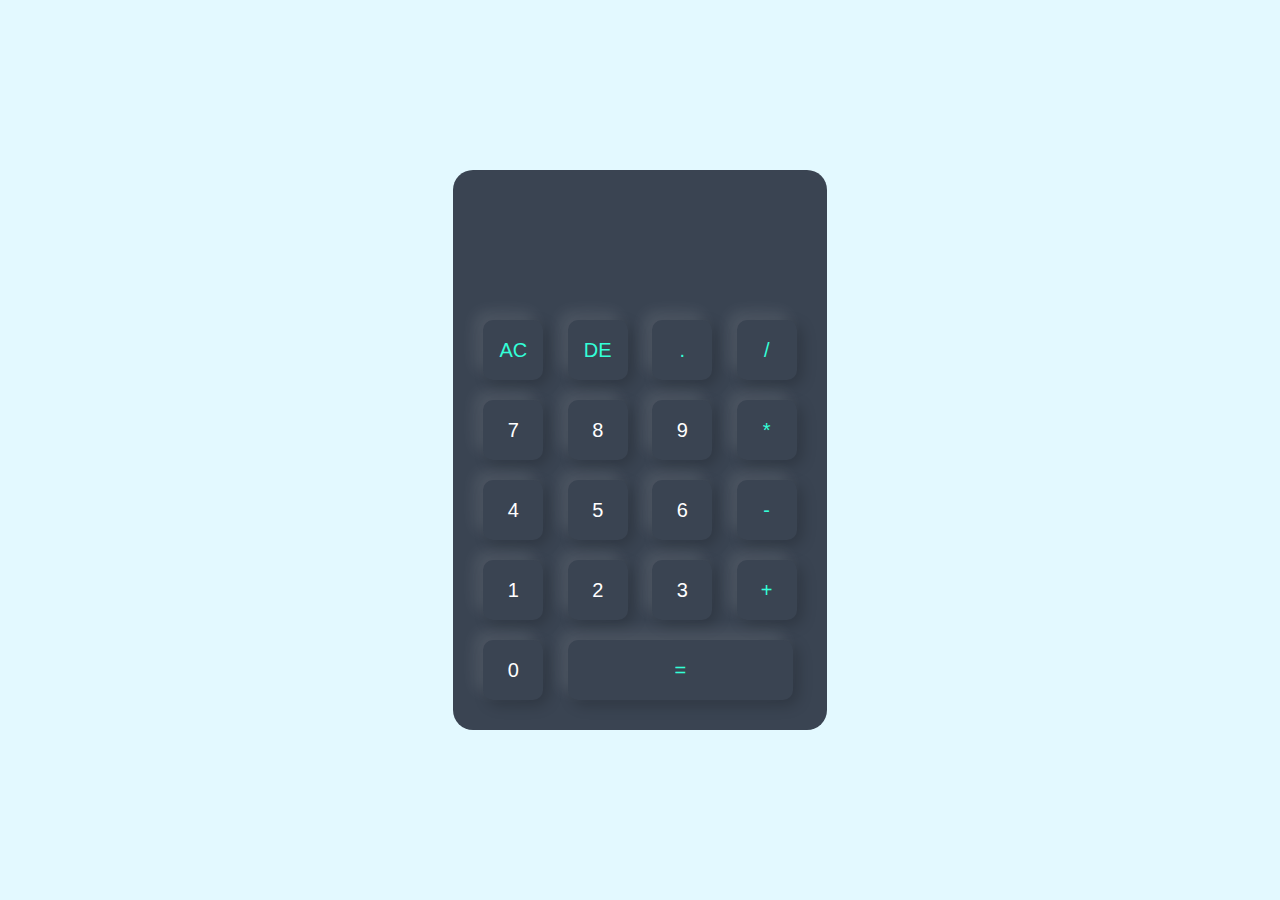
<file: index.html>
<!DOCTYPE html>
<html lang="en">
<head>
    <meta charset="UTF-8">
    <meta name="viewport" content="width=device-width, initial-scale=1.0">
    <title>calculator</title>
    <style>
        * {
    margin: 0;
    padding: 0;
    font-family: 'Lucida Sans', 'Lucida Sans Regular', 'Lucida Grande', 'Lucida Sans Unicode', Geneva, Verdana, sans-serif;
    box-sizing: border-box;
}

.container {
    width: 100%;
    height: 100vh;
    background-color: #e3f9ff;
    display: flex;
    align-items: center;
    justify-content: center;
}

.calculator {
    background-color: #3a4452;
    padding: 20px;
    border-radius: 20px;
}

.calculator form input {
    border: 0;
    outline: 0;
    width: 60px;
    height: 60px;
    border-radius: 10px;
    box-shadow: -8px -8px 15px rgba(255, 255, 255, .1), 5px 5px 15px rgba(0, 0, 0, .2);
    background: transparent;
    font-size: 20px;
    color: #fff;
    cursor: pointer;
    margin: 10px;
}

form .display {
    display: flex;
    justify-content: flex-end;
    margin: 20px 0;
}

form .display input {
    text-align: right;
    flex: 1;
    font-size: 45px;
    box-shadow: none;
}

form input.equal {
    width: 225px;
    color: #33ffd8;
}

form input.operator {
    color: #33ffd8;
}
    </style>
</head>
<body>
    <div class="container">
        <div class="calculator">
            <form>
                <div class="display">
                    <input type="text" name="display">
                </div>
                <div>
                    <input type="button" value="AC" onclick="display.value = ''" class="operator">
                    <input type="button" value="DE" onclick="display.value = display.value.slice(0,-1)" class="operator">
                    <input type="button" value="." onclick="display.value += '.'" class="operator" >
                    <input type="button" value="/" onclick="display.value += '/'" class="operator">
                </div>
                <div>
                    <input type="button" value="7" onclick="display.value += '7'">
                    <input type="button" value="8" onclick="display.value += '8'">
                    <input type="button" value="9" onclick="display.value += '9'">
                    <input type="button" value="*" onclick="display.value += '*'" class="operator">
                </div>
                <div>
                    <input type="button" value="4" onclick="display.value += '4'">
                    <input type="button" value="5" onclick="display.value += '5'">
                    <input type="button" value="6" onclick="display.value += '6'">
                    <input type="button" value="-" onclick="display.value += '-'" class="operator">
                </div>
                <div>
                    <input type="button" value="1" onclick="display.value += '1'">
                    <input type="button" value="2" onclick="display.value += '2'">
                    <input type="button" value="3" onclick="display.value += '3'">
                    <input type="button" value="+" onclick="display.value += '+'" class="operator">
                </div>
                <div>
                    <input type="button" value="0" onclick="display.value += '0'">
                    <input type="button" value="=" onclick="display.value =eval(display.value) " class="equal">
                </div>
            </form>
        </div>
    </div>
</body>
</html>
</file>
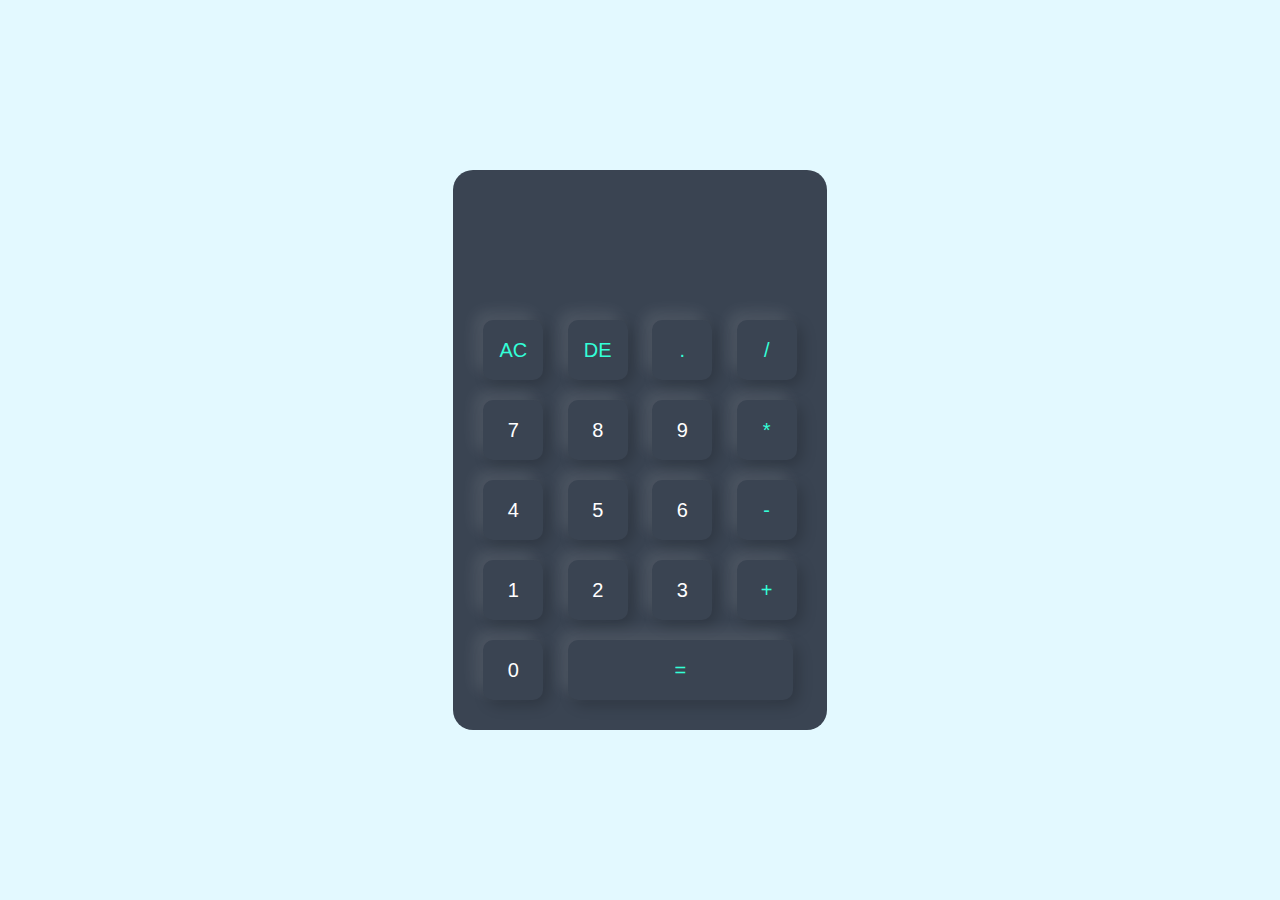
<file: calc.html>
<!DOCTYPE html>
<html lang="en">
<head>
    <meta charset="UTF-8">
    <meta name="viewport" content="width=device-width, initial-scale=1.0">
    <title>calculator</title>
    <!-- <link rel="stylesheet" href="calc.css"> -->
    <style>
        * {
    margin: 0;
    padding: 0;
    font-family: 'Lucida Sans', 'Lucida Sans Regular', 'Lucida Grande', 'Lucida Sans Unicode', Geneva, Verdana, sans-serif;
    box-sizing: border-box;
}

.container {
    width: 100%;
    height: 100vh;
    background-color: #e3f9ff;
    display: flex;
    align-items: center;
    justify-content: center;
}

.calculator {
    background-color: #3a4452;
    padding: 20px;
    border-radius: 20px;
}

.calculator form input {
    border: 0;
    outline: 0;
    width: 60px;
    height: 60px;
    border-radius: 10px;
    box-shadow: -8px -8px 15px rgba(255, 255, 255, .1), 5px 5px 15px rgba(0, 0, 0, .2);
    background: transparent;
    font-size: 20px;
    color: #fff;
    cursor: pointer;
    margin: 10px;
}

form .display {
    display: flex;
    justify-content: flex-end;
    margin: 20px 0;
}

form .display input {
    text-align: right;
    flex: 1;
    font-size: 45px;
    box-shadow: none;
}

form input.equal {
    width: 225px;
    color: #33ffd8;
}

form input.operator {
    color: #33ffd8;
}
    </style>
</head>
<body>
    <div class="container">
        <div class="calculator">
            <form>
                <div class="display">
                    <input type="text" name="display">
                </div>
                <div>
                    <input type="button" value="AC" onclick="display.value = ''" class="operator">
                    <input type="button" value="DE" onclick="display.value = display.value.slice(0,-1)" class="operator">
                    <input type="button" value="." onclick="display.value += '.'" class="operator" >
                    <input type="button" value="/" onclick="display.value += '/'" class="operator">
                </div>
                <div>
                    <input type="button" value="7" onclick="display.value += '7'">
                    <input type="button" value="8" onclick="display.value += '8'">
                    <input type="button" value="9" onclick="display.value += '9'">
                    <input type="button" value="*" onclick="display.value += '*'" class="operator">
                </div>
                <div>
                    <input type="button" value="4" onclick="display.value += '4'">
                    <input type="button" value="5" onclick="display.value += '5'">
                    <input type="button" value="6" onclick="display.value += '6'">
                    <input type="button" value="-" onclick="display.value += '-'" class="operator">
                </div>
                <div>
                    <input type="button" value="1" onclick="display.value += '1'">
                    <input type="button" value="2" onclick="display.value += '2'">
                    <input type="button" value="3" onclick="display.value += '3'">
                    <input type="button" value="+" onclick="display.value += '+'" class="operator">
                </div>
                <div>
                    <input type="button" value="0" onclick="display.value += '0'">
                    <input type="button" value="=" onclick="display.value =eval(display.value) " class="equal">
                </div>
            </form>
        </div>
    </div>
</body>
</html>
</file>
<file: calc.css>
* {
    margin: 0;
    padding: 0;
    font-family: 'Lucida Sans', 'Lucida Sans Regular', 'Lucida Grande', 'Lucida Sans Unicode', Geneva, Verdana, sans-serif;
    box-sizing: border-box;
}

.container {
    width: 100%;
    height: 100vh;
    background-color: #e3f9ff;
    display: flex;
    align-items: center;
    justify-content: center;
}

.calculator {
    background-color: #3a4452;
    padding: 20px;
    border-radius: 20px;
}

.calculator form input {
    border: 0;
    outline: 0;
    width: 60px;
    height: 60px;
    border-radius: 10px;
    box-shadow: -8px -8px 15px rgba(255, 255, 255, .1), 5px 5px 15px rgba(0, 0, 0, .2);
    background: transparent;
    font-size: 20px;
    color: #fff;
    cursor: pointer;
    margin: 10px;
}

form .display {
    display: flex;
    justify-content: flex-end;
    margin: 20px 0;
}

form .display input {
    text-align: right;
    flex: 1;
    font-size: 45px;
    box-shadow: none;
}

form input.equal {
    width: 225px;
    color: #33ffd8;
}

form input.operator {
    color: #33ffd8;
}
</file>
